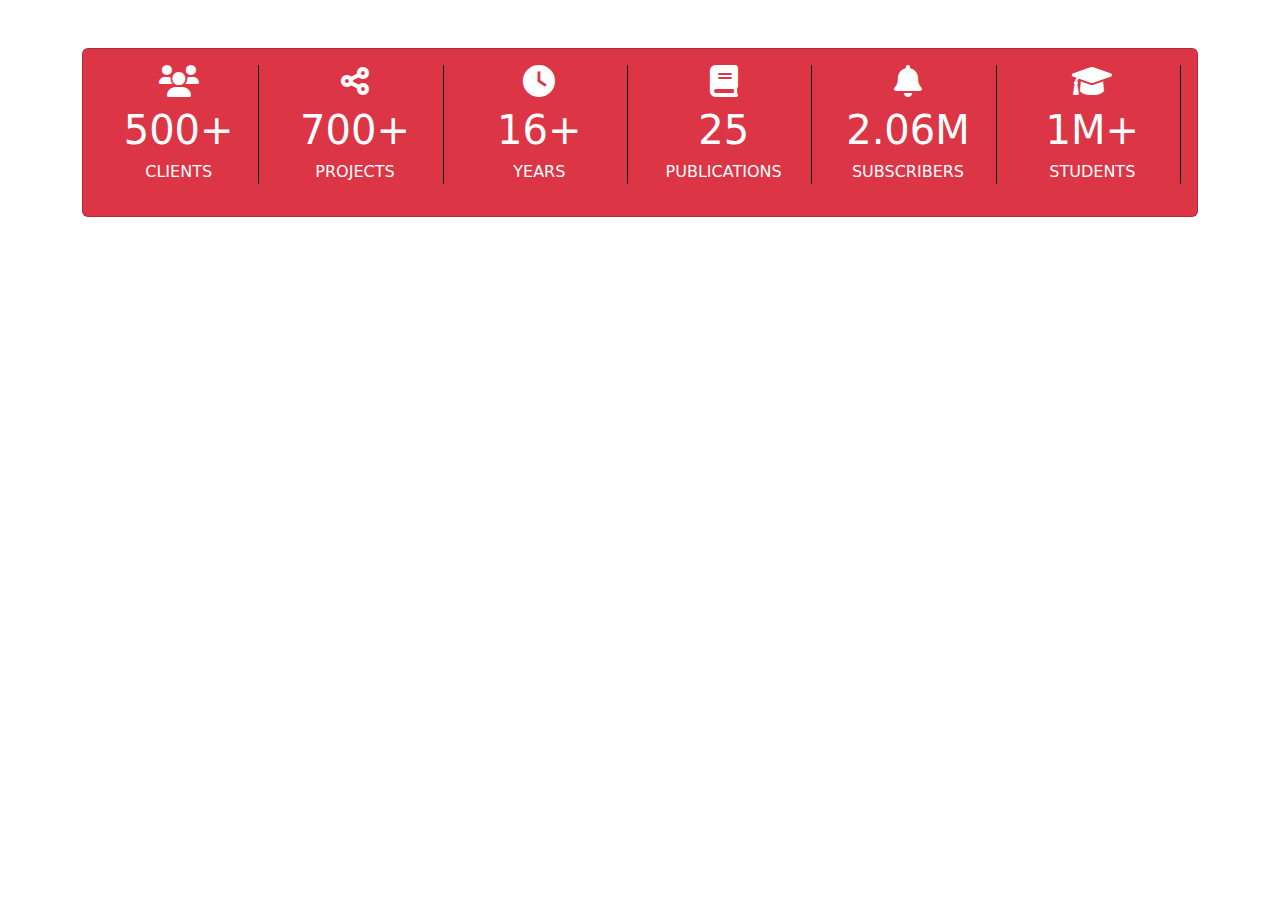
<file: InfoSection/index.html>
<!doctype html>
<html lang="en">

<head>
    <meta charset="utf-8">
    <meta name="viewport" content="width=device-width, initial-scale=1">
    <title>Addtion section</title>
    <link href="https://cdn.jsdelivr.net/npm/bootstrap@5.3.3/dist/css/bootstrap.min.css" rel="stylesheet"
        integrity="sha384-QWTKZyjpPEjISv5WaRU9OFeRpok6YctnYmDr5pNlyT2bRjXh0JMhjY6hW+ALEwIH" crossorigin="anonymous">
    <link rel="stylesheet" href="https://cdnjs.cloudflare.com/ajax/libs/font-awesome/6.0.0-beta3/css/all.min.css">

    
</head>

<body>
    <!-- Addtion Section -->
    <section class="container">
        <div class="Addtion section">
            <div class="card  bg-danger text-center text-white mt-5">
                <div class="card-body text-center">
                    <div class="row">
                            <div class="col-2 text-center">
                                
                                <div class="border-end  border-black">
                                    <i class="fa-solid fa-users fa-2x"></i>
                                   <div class="fs-1">500+</div>
                                    <p class="text-uppercase fw-lighter">Clients</p> 
                                </div>                               
                            </div>
                            <div class="col-2 text-center">
                                <div class="border-end pe-3 border-black">
                                    <i class="fa-solid fa-share-nodes fa-2x"></i>                            
                                    <div class="fs-1">700+</div>
                                    <p class="text-uppercase fw-lighter">Projects</p>
                                </div>
                            </div> 
                        <div class="col-2 text-center">
                            <div class="border-end pe-3 border-black">
                                <i class="fa-solid fa-clock fa-2x"></i>                            
                                <div class="fs-1">16+</div>
                                <p class="text-uppercase fw-lighter">Years</p>
                            </div>
                        </div>
                    <div class="col-2 text-center">
                        <div class="border-end pe-3 border-black">
                            <i class="fa-solid fa-book fa-2x"></i>                        
                            <div class="fs-1">25</div>
                            <p class="text-uppercase fw-lighter">Publications</p>
                        </div>
                    </div>
                <div class="col-2 text-center">
                    <div class="border-end pe-3 border-black">
                        <i class="fa-solid fa-bell fa-2x "></i>
                        <div class="fs-1">2.06M</div>
                        <p class="text-uppercase fw-lighter">subscribers</p>
                    </div>
                </div>
            <div class="col-2 text-center">
                <div class="border-end pe-3 border-black">
                    <i class="fa-solid fa-graduation-cap fa-2x"></i>                
                    <div class="fs-1">1M+</div>
                    <p class="text-uppercase fw-lighter">students</p>
                </div>
            </div>
        </div>
        </div>
        </div>
    </div>
                    
        

    </section>
    <script src="https://cdn.jsdelivr.net/npm/bootstrap@5.3.3/dist/js/bootstrap.bundle.min.js"
        integrity="sha384-YvpcrYf0tY3lHB60NNkmXc5s9fDVZLESaAA55NDzOxhy9GkcIdslK1eN7N6jIeHz"
        crossorigin="anonymous"></script>
</body>

</html>
</file>
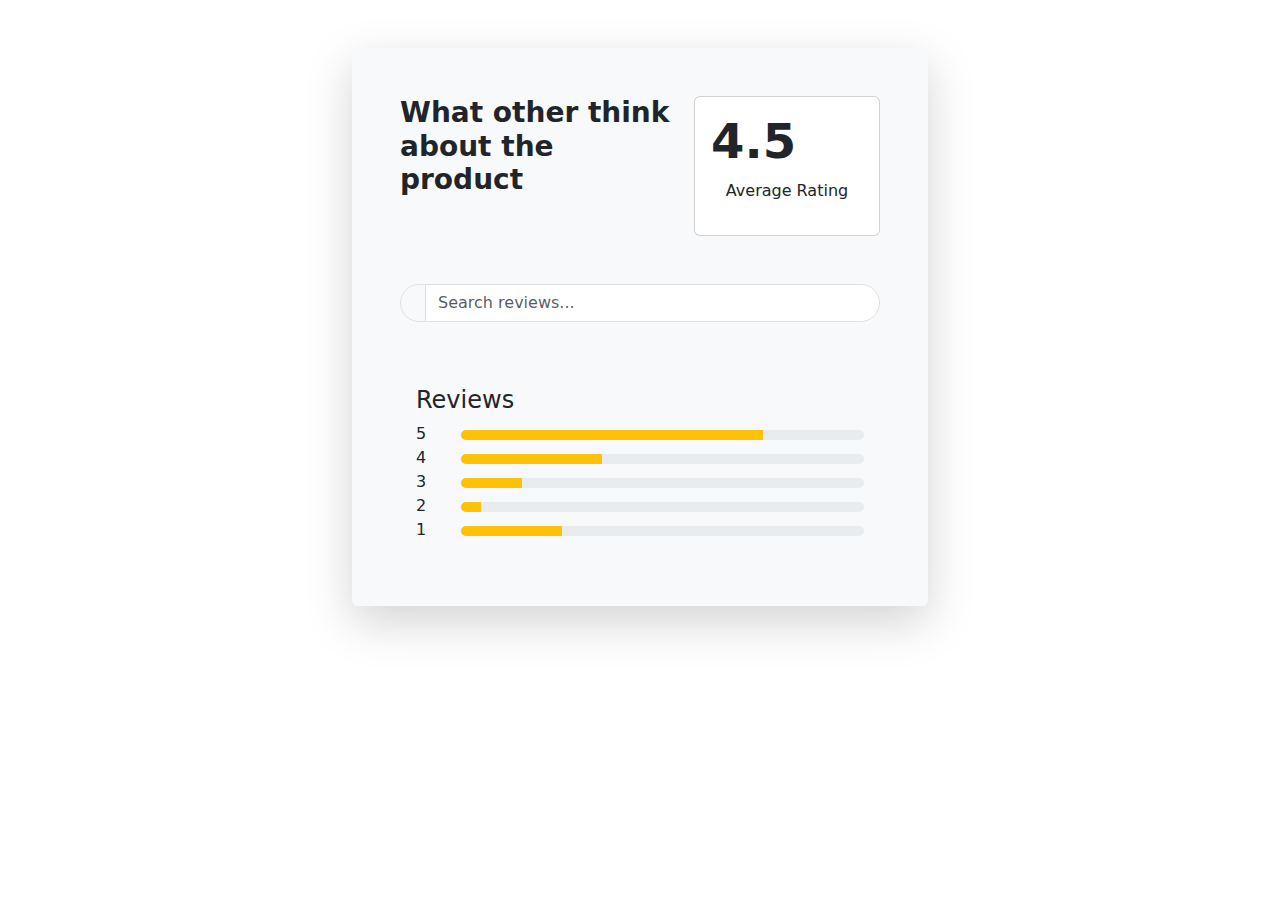
<file: ratingSection/index.html>
<!DOCTYPE html>
<html lang="en">
  <head>
    <meta charset="UTF-8" />
    <meta http-equiv="X-UA-Compatible" content="IE=edge" />
    <meta name="viewport" content="width=device-width, initial-scale=1.0" />
    <link
      rel="stylesheet"
      href="https://cdnjs.cloudflare.com/ajax/libs/font-awesome/6.6.0/css/all.min.css"
      integrity="sha512-Kc323vGBEqzTmouAECnVceyQqyqdsSiqLQISBL29aUW4U/M7pSPA/gEUZQqv1cwx4OnYxTxve5UMg5GT6L4JJg=="
      crossorigin="anonymous"
      referrerpolicy="no-referrer"
    />
    <link rel="stylesheet" href="css/bootstrap.min.css" />
    <link rel="stylesheet" href="css/style.css" />
    <title>Ratings</title>
  </head>
  <body>
    <div class="container">
      <div class="card shadow-lg border-0 mt-5 bg-light">
        <div class="card-body p-5">
          <!-- Header -->
          <div class="row">
            <div class="col-7">
              <h3 class="fw-bold">What other think about the product</h3>
            </div>
            <div class="col-5">
              <div class="card">
                <div class="card-body">
                  <h2 class="display-5 fw-semibold">
                    <i class="fa-regular fa-star text-warning"></i> 4.5
                  </h2>
                  <p class="text-center">Average Rating</p>
                </div>
              </div>
            </div>
          </div>

          <!-- Search Ratings -->

          <div class="row">
            <div class="col-12">
              <div class="input-group mt-5 mb-5">
                <span class="input-group-text rounded-start-5">
                  <i class="fa-solid fa-magnifying-glass"></i>
                </span>
                <input
                  type="text"
                  class="form-control rounded-end-5"
                  placeholder="Search reviews..."
                />
              </div>
            </div>
          </div>

          <!-- Footer -->

          <div class="row p-3">
            <h4>Reviews</h4>

            <div class="d-flex">
              <div class="col-1">
                <span>5 </span> <i class="fa-solid fa-star text-warning"></i> 
              </div>

              <div class="col-11">
                <div class="progress mt-2 ms-2" style="height: 10px">
                  <div
                    class="progress-bar bg-warning"
                    role="progressbar"
                    style="width: 75%"
                    aria-valuenow="75"
                    aria-valuemin="0"
                    aria-valuemax="100"
                  ></div>
                </div>
              </div>
            </div>

            <div class="d-flex">
              <div class="col-1">
                <span>4 </span> <i class="fa-regular fa-star text-warning"></i>
              </div>

              <div class="col-11">
                <div class="progress mt-2 ms-2" style="height: 10px">
                  <div
                    class="progress-bar bg-warning"
                    role="progressbar"
                    style="width: 35%"
                    aria-valuenow="35"
                    aria-valuemin="0"
                    aria-valuemax="100"
                  ></div>
                </div>
              </div>
            </div>

            <div class="d-flex">
              <div class="col-1">
                <span>3 </span> <i class="fa-solid fa-star text-warning"></i>
              </div>

              <div class="col-11">
                <div class="progress mt-2 ms-2" style="height: 10px">
                  <div
                    class="progress-bar bg-warning"
                    role="progressbar"
                    style="width: 15%"
                    aria-valuenow="15"
                    aria-valuemin="0"
                    aria-valuemax="100"
                  ></div>
                </div>
              </div>
            </div>

            <div class="d-flex">
              <div class="col-1">
                <span>2 </span> <i class="fa-solid fa-star text-warning"></i>
              </div>

              <div class="col-11">
                <div class="progress mt-2 ms-2" style="height: 10px">
                  <div
                    class="progress-bar bg-warning"
                    role="progressbar"
                    style="width: 5%"
                    aria-valuenow="5"
                    aria-valuemin="0"
                    aria-valuemax="100"
                  ></div>
                </div>
              </div>
            </div>

            <div class="d-flex">
              <div class="col-1">
                <span>1 </span> <i class="fa-solid fa-star text-warning"></i>
              </div>

              <div class="col-11">
                <div class="progress mt-2 ms-2" style="height: 10px">
                  <div
                    class="progress-bar bg-warning"
                    role="progressbar"
                    style="width: 25%"
                    aria-valuenow="25"
                    aria-valuemin="0"
                    aria-valuemax="100"
                  ></div>
                </div>
              </div>
            </div>
          </div>
        </div>
      </div>
    </div>

    <script src="js/bootstrap.bundle.min.js"></script>
  </body>
</html>
</file>
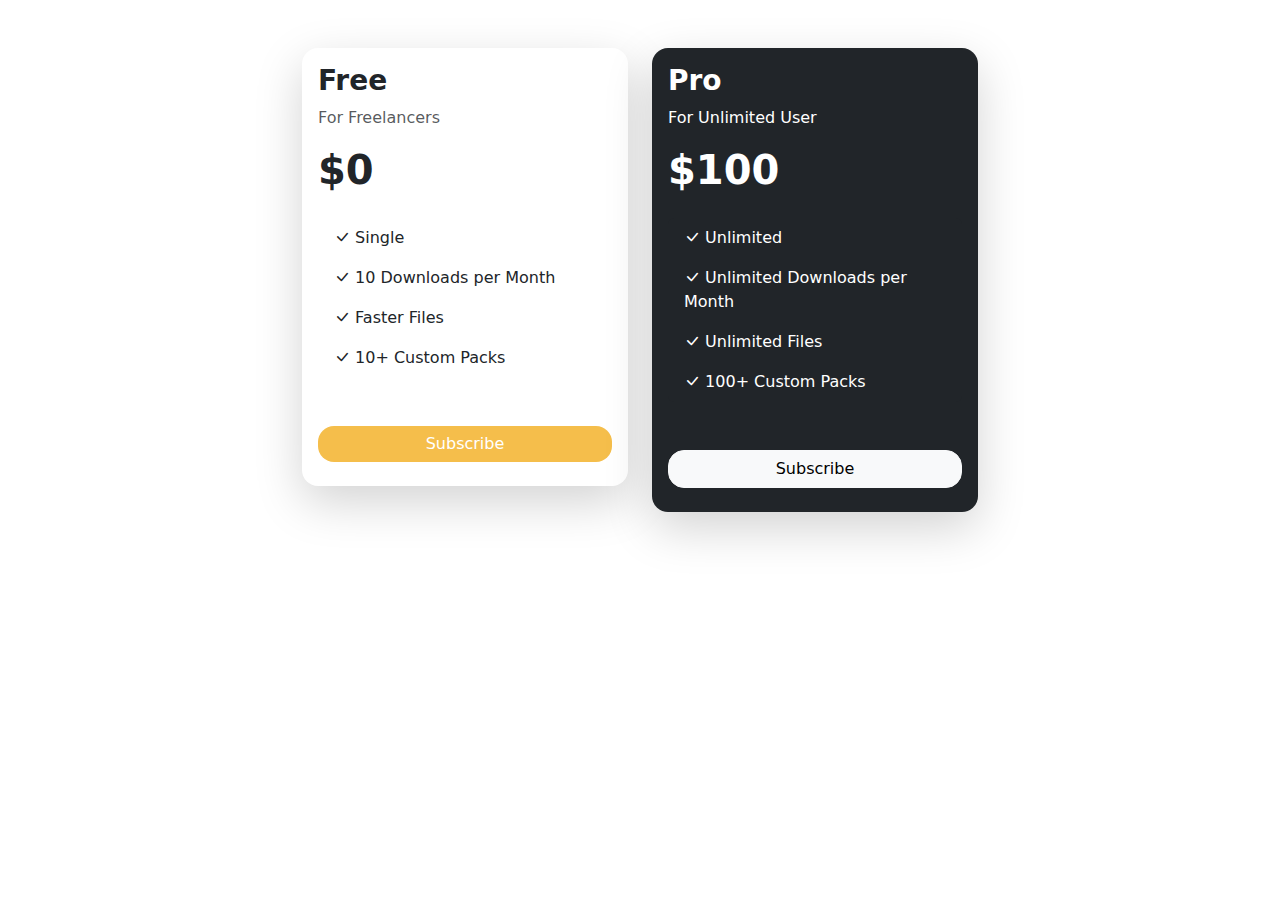
<file: subscribeMiniProject/index.html>
<!DOCTYPE html>
<html lang="en">
  <head>
    <meta charset="UTF-8" />
    <meta http-equiv="X-UA-Compatible" content="IE=edge" />
    <meta name="viewport" content="width=device-width, initial-scale=1.0" />
    <link rel="stylesheet" href="css/bootstrap.min.css" />
    <link rel="stylesheet" href="css/style.css" />
    <link
      rel="stylesheet"
      href="https://cdn.jsdelivr.net/npm/bootstrap-icons@1.11.3/font/bootstrap-icons.min.css"
    />
    <link rel="preconnect" href="https://fonts.googleapis.com" />
    <link rel="preconnect" href="https://fonts.gstatic.com" crossorigin />
    <link
      href="https://fonts.googleapis.com/css2?family=Poppins:ital,wght@0,100;0,200;0,300;0,400;0,500;0,600;0,700;0,800;0,900;1,100;1,200;1,300;1,400;1,500;1,600;1,700;1,800;1,900&display=swap"
      rel="stylesheet"
    />
    <title>Subscribe Mini Project</title>
  </head>
  <body>
    <div class="container">
      <div class="row mt-5">
        <div class="col-md-6 mb-4">
          <div class="card shadow-lg border-0 rounded-4">
            <div class="card-body">
              <h3 class="fw-bold">Free</h3>
              <p class="text-muted">For Freelancers</p>
              <h2 class="fs-1 fw-bold mt-3 mb-4">$0</h2>

              <ul class="list-group">
                <li class="list-group-item border-0">
                  <i class="bi bi-check-lg"></i> Single
                </li>
                <li class="list-group-item border-0">
                  <i class="bi bi-check-lg"></i> 10 Downloads per Month
                </li>
                <li class="list-group-item border-0">
                  <i class="bi bi-check-lg"></i> Faster Files
                </li>
                <li class="list-group-item border-0">
                  <i class="bi bi-check-lg"></i> 10+ Custom Packs
                </li>
              </ul>
              <div class="d-grid">
                <button class="btn btn-dark rounded-4 mt-5 mb-2">Subscribe</btn-dark>
              </div>

            </div>
          </div>
        </div>
        <div class="col-md-6 mb-4">
          <div class="card shadow-lg border-0 rounded-4 text-bg-dark">
            <div class="card-body">
              <h3 class="fw-bold">Pro</h3>
              <p class="text-white">For Unlimited User</p>
              <h2 class="fs-1 fw-bold mt-3 mb-4">$100</h2>

              <ul class="list-group">
                <li class="list-group-item border-0 text-bg-dark">
                  <i class="bi bi-check-lg"></i> Unlimited
                </li>
                <li class="list-group-item border-0 text-bg-dark">
                  <i class="bi bi-check-lg"></i> Unlimited Downloads per Month
                </li>
                <li class="list-group-item border-0 text-bg-dark">
                  <i class="bi bi-check-lg"></i> Unlimited Files
                </li>
                <li class="list-group-item border-0 text-bg-dark">
                  <i class="bi bi-check-lg"></i> 100+ Custom Packs
                </li>
              </ul>
              <div class="d-grid">
                <button class="btn btn-light rounded-4 mt-5 mb-2">Subscribe</btn-dark>
              </div>

            </div>
          </div>
        </div>
      </div>
    </div>

    <script src="js/bootstrap.bundle.min.js"></script>
  </body>
</html>
</file>
<file: ratingSection/css/style.css>
@media(min-width: 600px){
    .container{
        width: 600px;
    }
}
</file>
<file: subscribeMiniProject/css/style.css>
body {
    font-style: 'Poppins', sans-serif;
}

button.btn.btn-dark.rounded-4.mt-5.mb-2 {
    background-color: #f5be4b;
    border: none;
}

@media (min-width: 800px){
    .container{
        width: 700px;
    }
}
</file>
